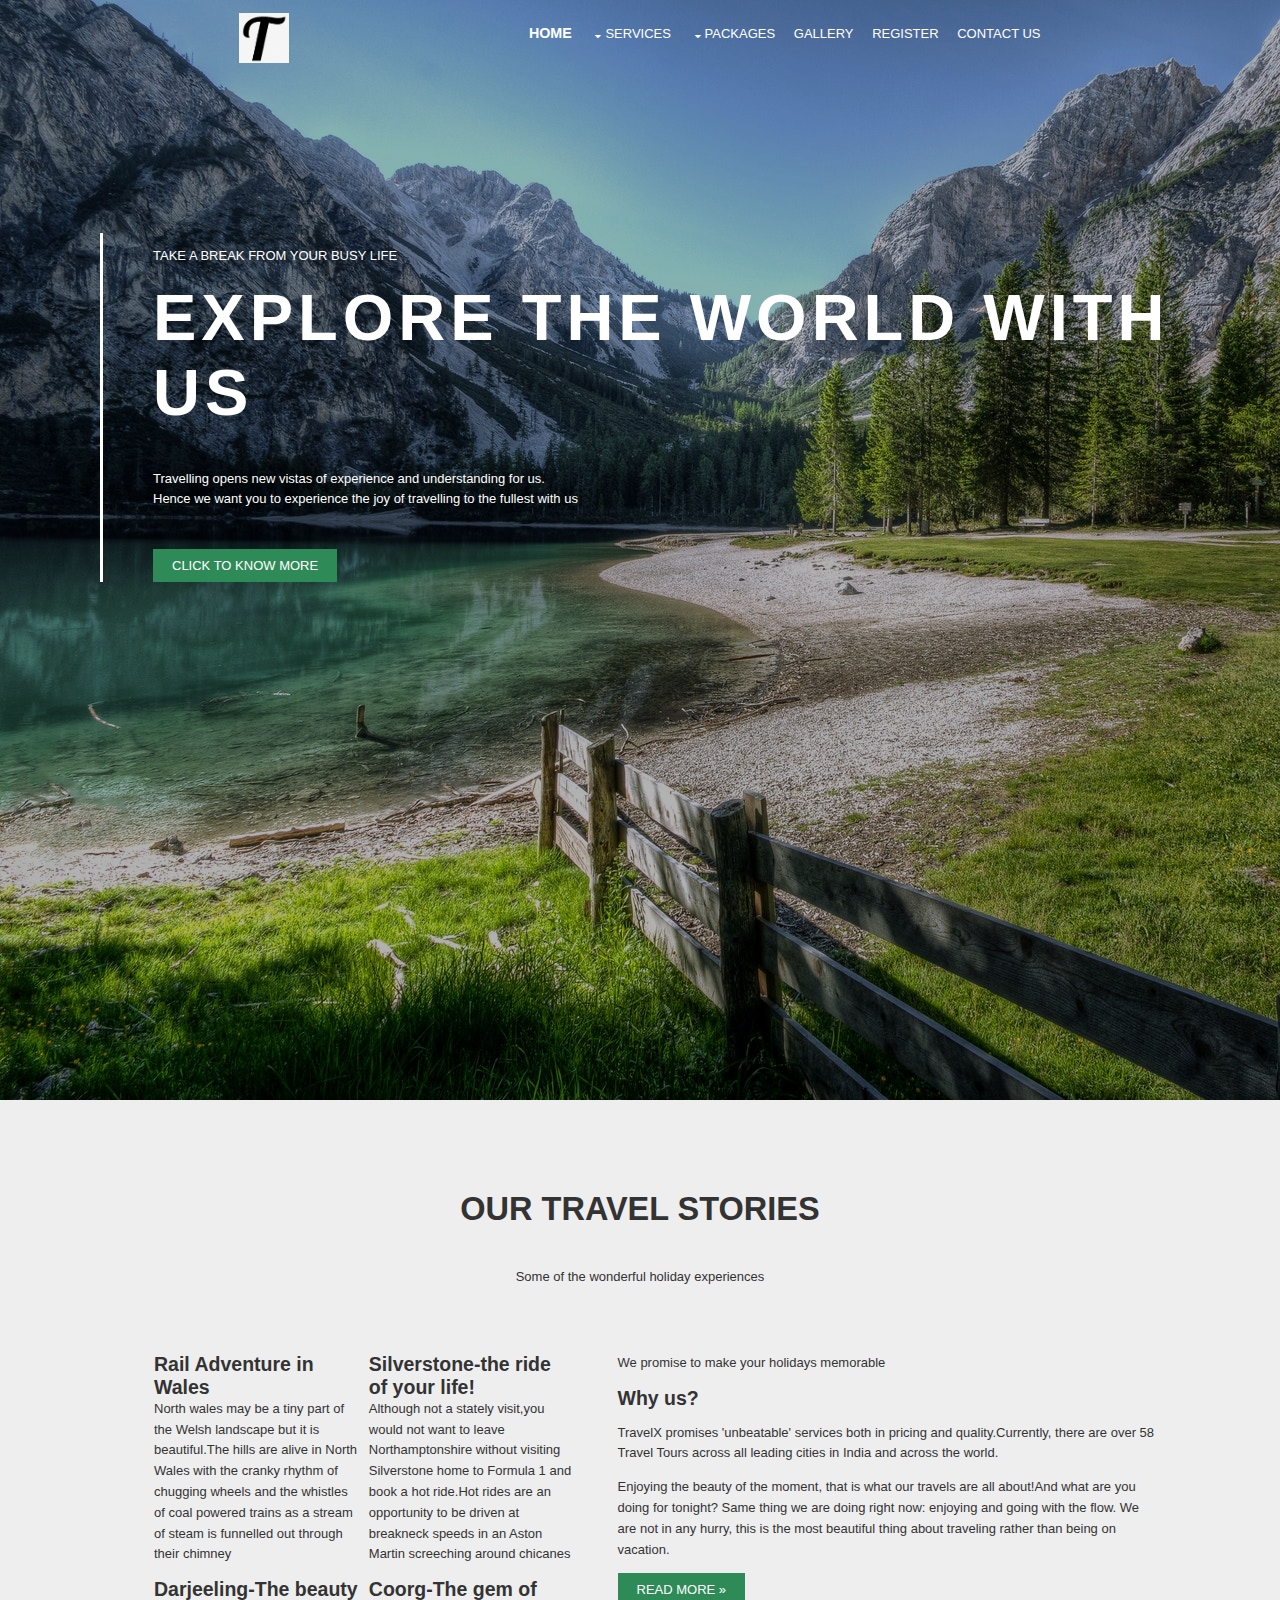
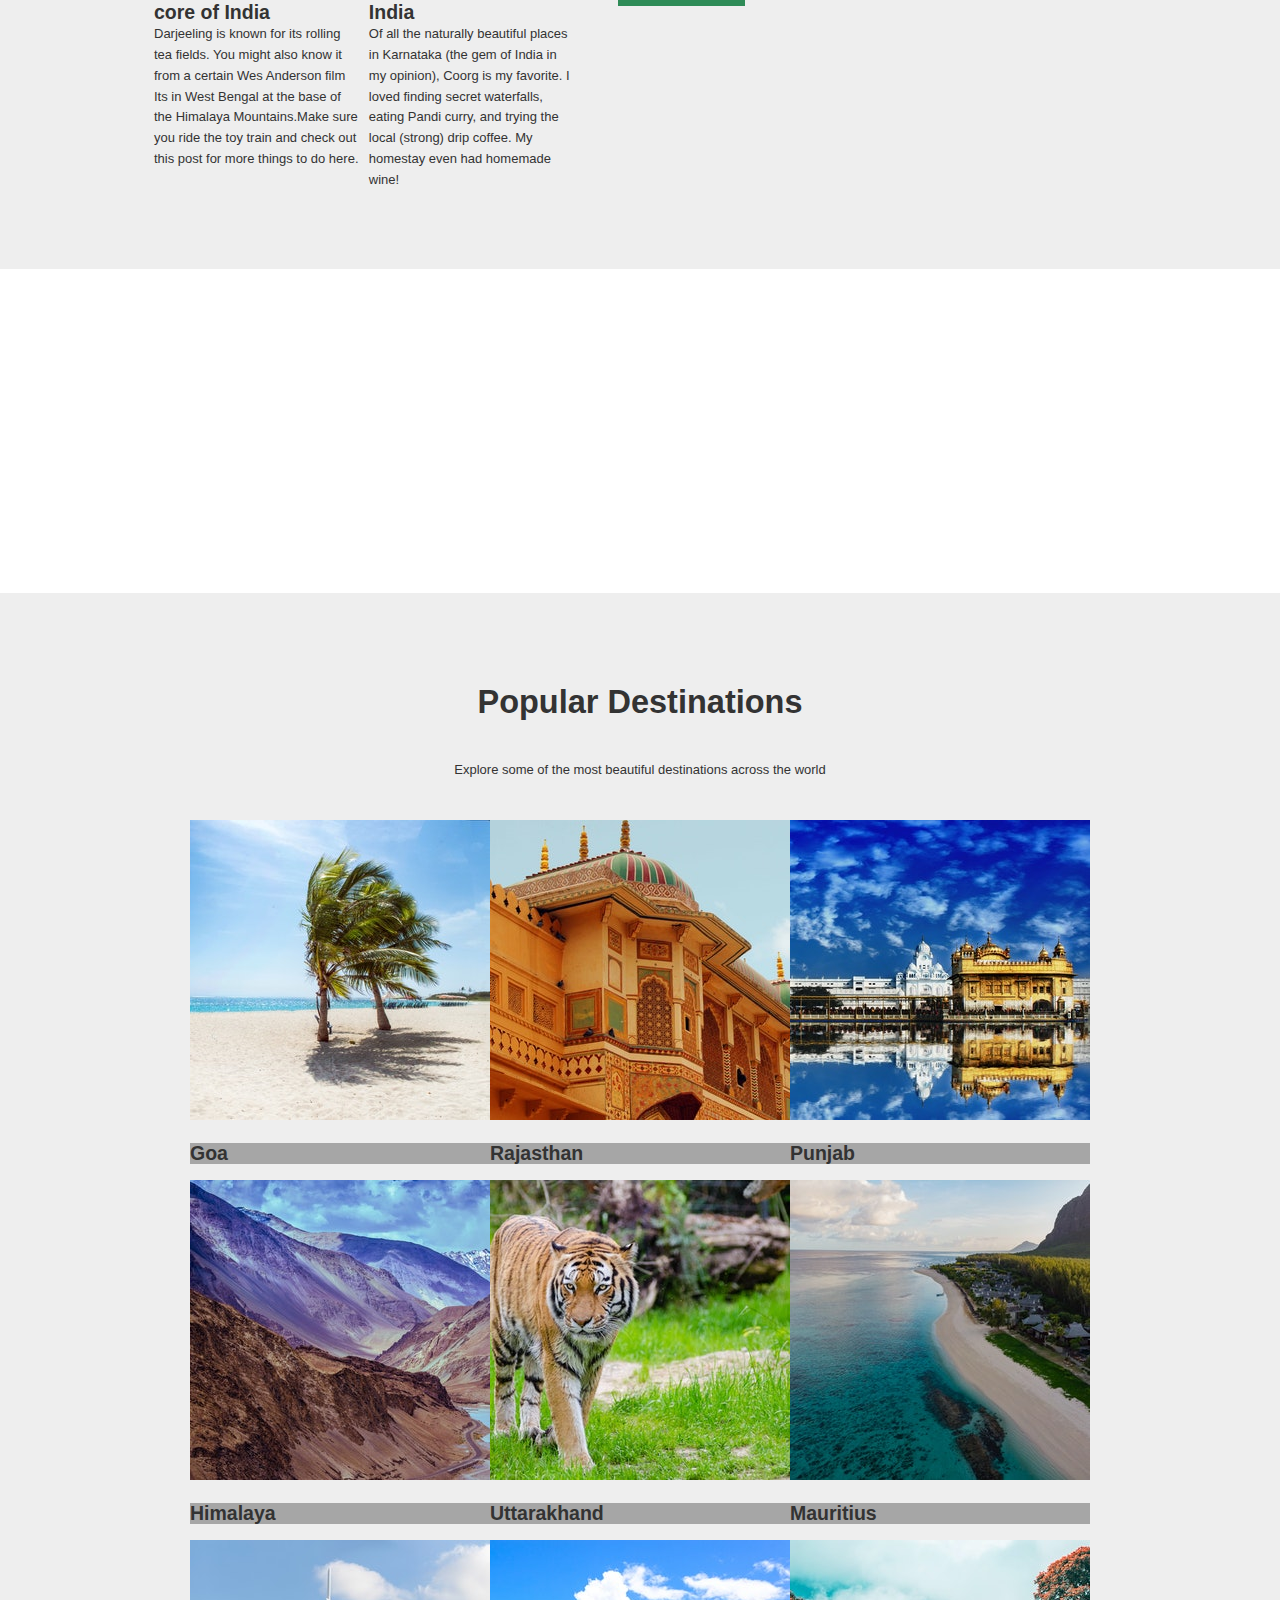
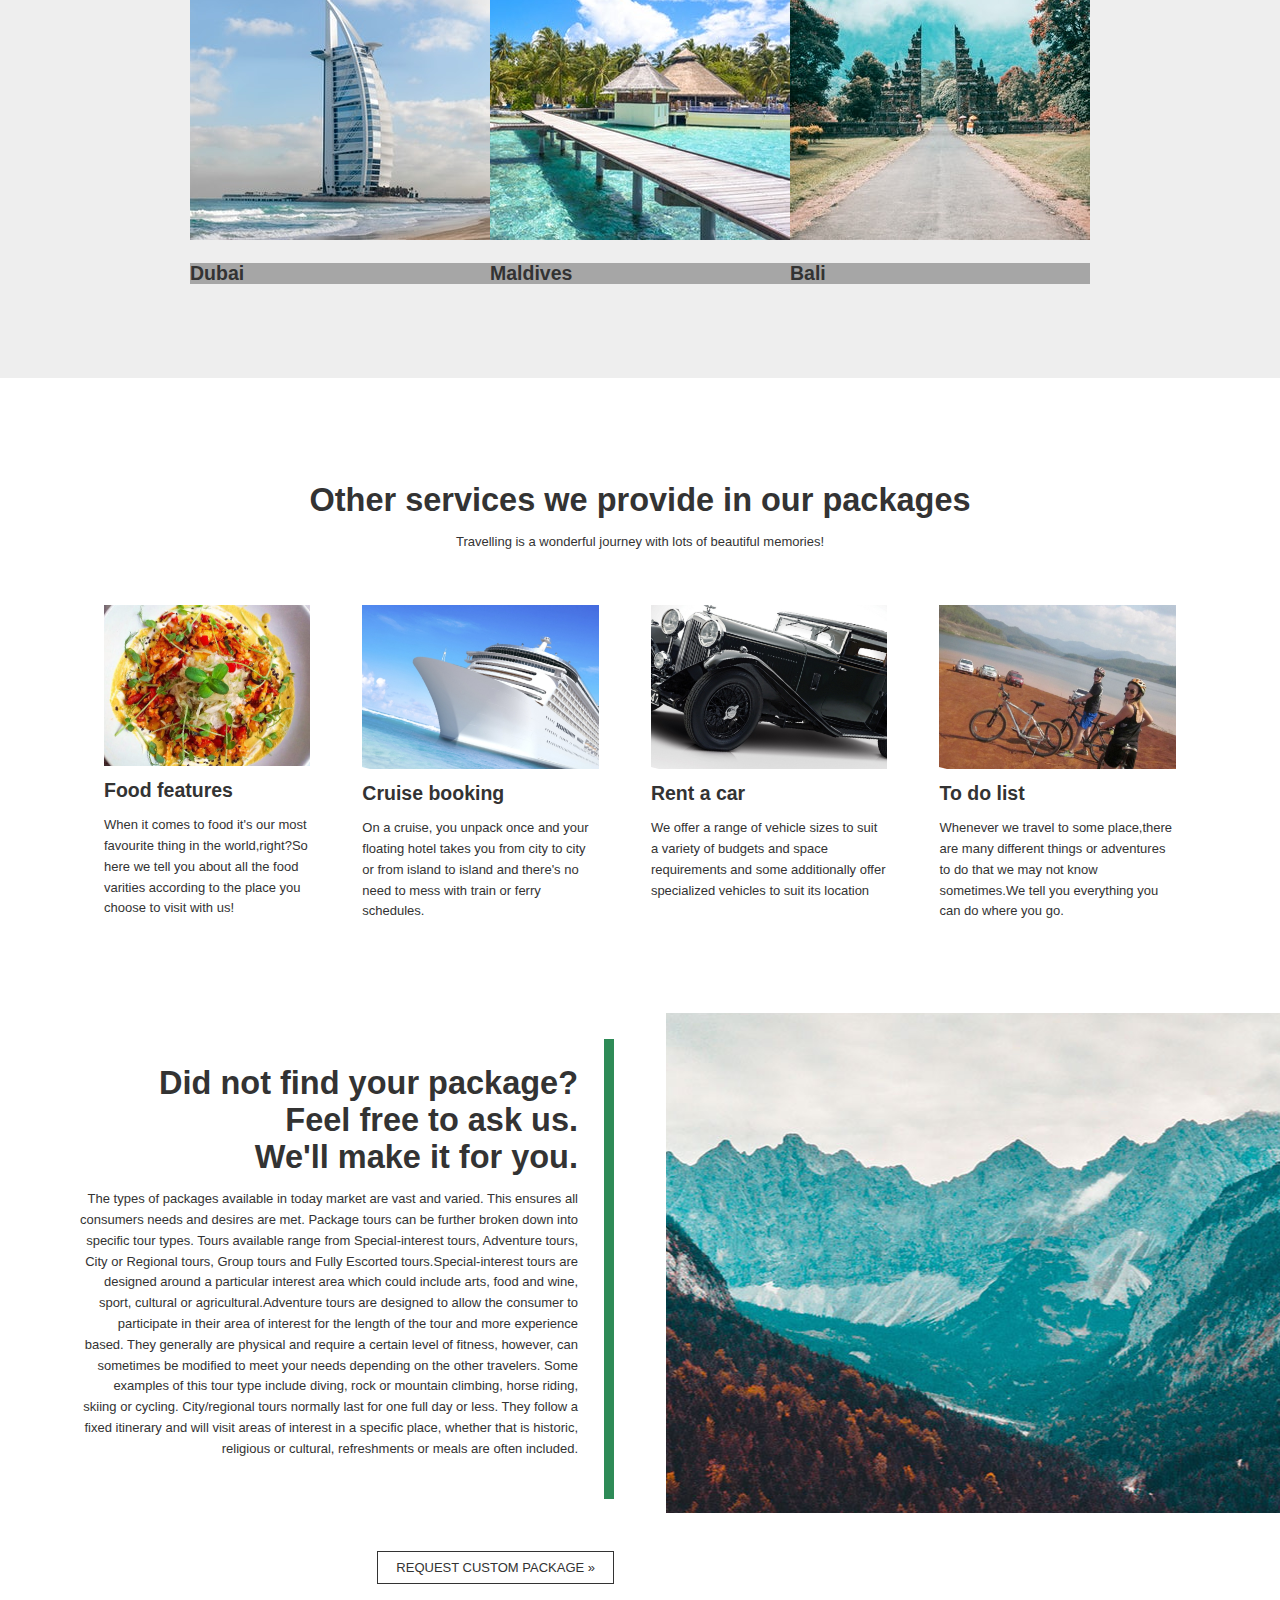
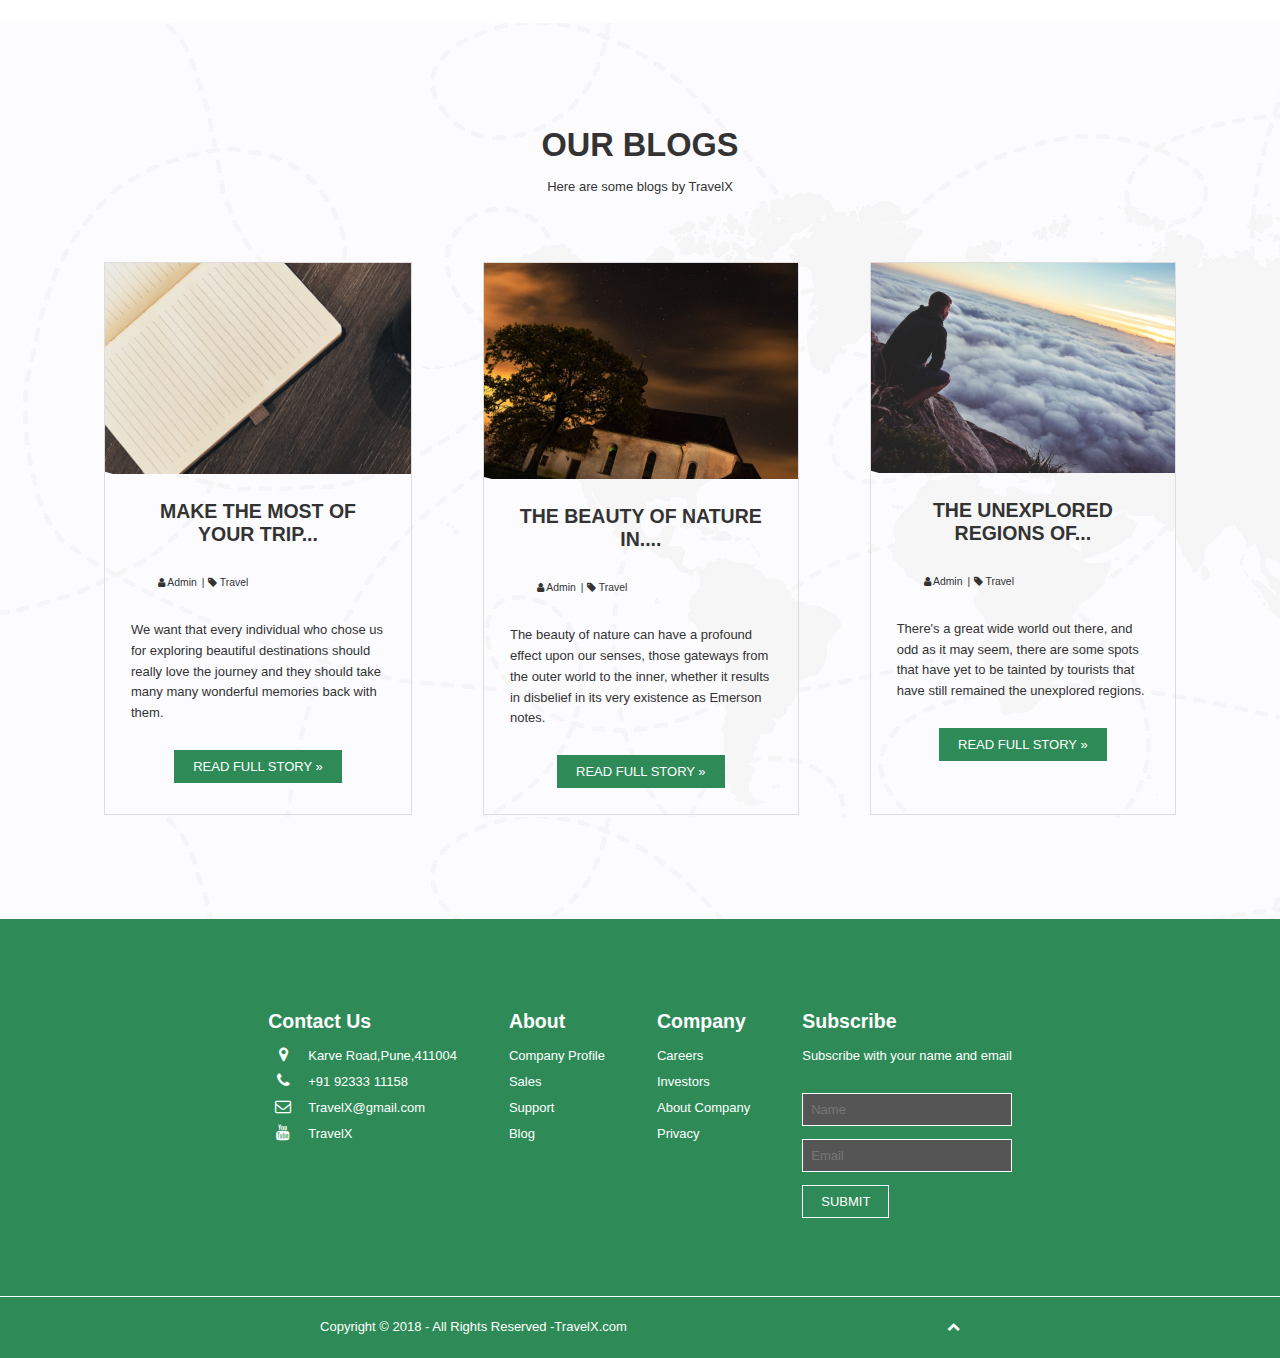
<file: travelx/index.html>
<!DOCTYPE html>
<html>
<head>
<meta name="viewport" content="width=device-width,initial-scale=1">
<title>TravelX</title>
<link rel="stylesheet" type="text/css" href="style.css">
<link rel="stylesheet" type="text/css" href="https://stackpath.bootstrapcdn.com/font-awesome/4.7.0/css/font-awesome.min.css">
</head>
<body id="myPage">
  <section class="wrapper" id="parallax-1">
     <div class="overlay">

       <header class="d-flex-r clear justify-content-space-between">
    <div class="my-1" id="logo"><img src="images/logoo.png"></div>
   <nav class="f1_right font-xs text-uppercase" id="main-navbar">
  <ul class="clear">
    <li class="active"><a href="index.html">Home</a></li>
    <li><a href="#" class="drop">Services</a>
       <ul>
         <li><a href="#">Flights</a></li>
         <li><a href="#">Hotels</a></li>
         <li><a href="#">Insurance</a></li>
       </ul>
     </li>
     <li><a href="#" class="drop">Packages</a>
     <ul>
          <li><a href="#">International tours</a></li>
          <li><a href="#">Group packages</a></li>
          <li><a href="#">Single packages</a></li>
      </ul>
      </li>
           <li><a href="xyz.html">Gallery</a></li>
           <li><a href="abc.html">Register</a></li>
           <li><a href="#">Contact us</a></li>
      </ul>
     </nav>
</header>
 <div id="banner-text" class="d-flex-c text-left">
   <article>
     <p class="my-1 text-uppercase font-xs">Take a break from your busy life</p>
     <h1 class="heading text-left text-uppercase text-bold font-x3 my-1">Explore The World With Us</h1>
     <p class="my-3 font-xs">Travelling opens new vistas of experience and understanding for us.<br>Hence we want you to experience the joy of travelling to the fullest with us</p>
     <footer><button class="btn" href="#">Click To Know More</button></footer>
</article>
  </div>
 </div>
</section>

<section class="wrapper text-dark bg-grey">
  <div class="d-flex-c container">

    <div class="text-center">
      <h6 class="heading text-uppercase my-1 font-x2">Our Travel Stories</h6>
      <p class="my-3">Some of the wonderful holiday experiences</p>
</div>

  <div>
   <div class="one_half" id="extra-text">
     <ul class="mx-2">

        <li class="one_half my-1">
          <article>
             <h6 class="heading font-x1"><a href="#">Rail Adventure in Wales</a></h6>
             <p class="nospace text-justify">North wales may be a tiny part of the Welsh landscape but it is beautiful.The hills are alive in North Wales with the cranky rhythm of chugging wheels and the whistles of coal powered trains as a stream of steam is funnelled out through their chimney</p>
          </article>
         </li>

  <li class="one_half my-1">
          <article>
             <h6 class="heading font-x1"><a href="#">Silverstone-the ride of your life!</a></h6>
             <p class="nospace text-justify">Although not a stately visit,you would not want to leave Northamptonshire without visiting Silverstone home to Formula 1 and book a hot ride.Hot rides are an opportunity to be driven at breakneck speeds in an Aston Martin screeching around chicanes</p>
          </article>
         </li>

  <li class="one_half">
          <article>
             <h6 class="heading font-x1"><a href="#">Darjeeling-The beauty core of India</a></h6>
             <p class="nospace text-justify">Darjeeling is known for its rolling tea fields. You might also know it from a certain Wes Anderson film

Its in West Bengal at the base of the Himalaya Mountains.Make sure you ride the toy train and check out this post for more things to do here.</p>
          </article>
         </li>

  <li class="one_half">
          <article>
             <h6 class="heading font-x1"><a href="#">Coorg-The gem of India</a></h6>
             <p class="nospace text-justify">Of all the naturally beautiful places in Karnataka (the gem of India in my opinion), Coorg is my favorite. I loved finding secret waterfalls, eating Pandi curry, and trying the local (strong) drip coffee. My homestay even had homemade wine!</p>
          </article>
         </li>

        </ul>
       </div>
          <div class="one_half my-1" id="main-text">
          <p class="font-xs my-1">We promise to make your holidays memorable</p>
          <h6 class="heading font-x1">Why us?</h6>
          <p class="text-justify"> TravelX promises 'unbeatable' services both in pricing and quality.Currently, there are over 58 Travel Tours across all leading cities in India and across the world.</p>
          <p class="my-1 text-justify">Enjoying the beauty of the moment, that is what our travels are all about!And what are you doing for tonight? Same thing we are doing right now: enjoying and going with the flow. We are not in any hurry, this is the most beautiful thing about traveling rather than being on vacation.</p>
           <footer><button class="btn">Read More &raquo;</button></footer>
        </div>
      </div>
     </div>
  </section>

    <section class="wrapper" id="parallax-2">
         <article class="d-flex-c container text-center">

           <div class="my-2">
             <h6 class="heading font-x2">Discover the world with us...</h6>
             <p>Travel all the wonderful destinations in the world with Travelx</p>
           </div>
           <button class="btn inverse">Get in touch &raquo;</button>
       </article>
    </section>

   <section class="wrapper text-dark bg-grey" id="destinations">
     <div class="container d-flex-c">

       <div class="text-center">
         <h6 class="heading my-1 font-x2">Popular Destinations</h6>
         <p class="my-3">Explore some of the most beautiful destinations across the world</p>
       </div>

   <ul class="d-flex-r nospace">

    <li>
        <img src="images/goa.jpg">
        <div class="overlay">
          <h2>Goa</h2>
         </div>
      </li>

    <li>
        <img src="images/rajasthan.jpg">
        <div class="overlay">
          <h2>Rajasthan</h2>
         </div>
      </li>

   <li>
        <img src="images/punjab.jpg">
        <div class="overlay">
          <h2>Punjab</h2>
        </div>
      </li>
     </ul>

<ul class="d-flex-r nospace">

    <li>
        <img src="images/himalaya.jpg">
        <div class="overlay">
          <h2>Himalaya</h2>
        </div>
      </li>

    <li>
        <img src="images/uttarakhand.jpg">
        <div class="overlay">
          <h2>Uttarakhand</h2>
        </div>
      </li>

    <li>
        <img src="images/mauritius.jpg">
        <div class="overlay">
          <h2>Mauritius</h2>
        </div>
      </li>
     </ul>

<ul class="d-flex-r nospace">

        <li>
        <img src="images/dubai.jpg">
        <div class="overlay">
          <h2>Dubai</h2>
        </div>
    </li>

    <li>
        <img src="images/maldives.jpg">
        <div class="overlay">
          <h2>Maldives</h2>
        </div>
      </li>

      <li>
        <img src="images/bali.jpg">
        <div class="overlay">
          <h2>Bali</h2>
        </div>
      </li>
   </ul>

  </div>
   </section>

  <section class="wrapper text-dark" id="other-issues">
    <div class="d-flex-c container">

    <div class="text-center my-2">
      <h6 class="heading font-x2">Other services we provide in our packages</h6>
      <p>Travelling is a wonderful journey with lots of beautiful memories!</p>
  </div>

   <div class="d-flex-r">
    <article class="hover2 mx-2">
      <a href="#"><figure class="my-1"><img src="images/fff.jpg"></figure></a>
      <h3 class="heading font-x1">Food features</h3>
       <p class="text-justify">When it comes to food it's our most favourite thing in the world,right?So here we tell you about all the food varities according to the place you choose to visit with us!</p>
    </article>

    <article class="hover2 mx-2">
      <a href="#"><figure class="my-1"><img src="images/cruise.jpg"></figure></a>
      <h3 class="heading font-x1">Cruise booking</h3>
       <p class="text-justify">On a cruise, you unpack once and your floating hotel takes you from city to city or from island to island and there's no need to mess with train or ferry schedules.</p>
    </article>

  <article class="hover2 mx-2">
      <a href="#"><figure class="my-1"><img src="images/car.jpg"></figure></a>
      <h3 class="heading font-x1">Rent a car</h3>
       <p class="text-justify">We offer a range of vehicle sizes to suit a variety of budgets and space requirements and some additionally offer specialized vehicles to suit its location</p>
    </article>

   <article class="hover2 mx-2">
      <a href="#"><figure class="my-1"><img src="images/to-do.jpg"></figure></a>
      <h3 class="heading font-x1">To do list</h3>
       <p class="text-justify">Whenever we travel to some place,there are many different things or adventures to do that we may not know sometimes.We tell you everything you can do where you go.</p>
    </article>
   </div>

  </div>
 </section>

  <section class="wrapper" id="customize-package">
   <div class="d-flex-r">

     <div class="one_half text-dark text-right mx-2">
       <div class="border-right m-2 p-2">
         <h6 class="font-x2 heading">Did not find your package?<br>Feel free to ask us.<br>We'll make it for you.</h6>
          <p class="text-justify">The types of packages available in today market are vast and varied. This ensures all consumers needs and desires are met. Package tours can be further broken down into specific tour types. Tours available range from Special-interest tours, Adventure tours, City or Regional tours, Group tours and Fully Escorted tours.Special-interest tours are designed around a particular interest area which could include arts, food and wine, sport, cultural or agricultural.Adventure tours are designed to allow the consumer to participate in their area of interest for the length of the tour and more experience based. They generally are physical and require a certain level of fitness, however, can sometimes be modified to meet your needs depending on the other travelers. Some examples of this tour type include diving, rock or mountain climbing, horse riding, skiing or cycling.
City/regional tours normally last for one full day or less. They follow a fixed itinerary and will visit areas of interest in a specific place, whether that is historic, religious or cultural, refreshments or meals are often included.</p>
     </div>
      <p><button class="btn inverse m-2">Request custom package &raquo;</button></p>
    </div>

   <div class="one_half" id="fixed-1"></div>
  </div>
 </section>

  <section class="wrapper text-dark" id="our-blog">
    <div class="d-flex-c container">

      <div class="text-center my-2">
        <h6 class="heading font-x2 text-uppercase">Our blogs</h6>
         <p>Here are some blogs by TravelX</p>
      </div>

     <div class="d-flex-r">

     <article class="hover2 m-2">
       <figure><a href="#"><img src="images/b-1.jpg"></a></figure>
        <h3 class="m-2 text-center heading font-x1 text-uppercase">Make the most of your trip...</h3>
        <ul class="meta m-1">
          <li><i class="fa fa-user"></i> <a href="#">Admin</a></li>
          <li><i class="fa fa-tag"></i> <a href="#">Travel</a></li>
        </ul>
      <p class="m-2 text-justify">We want that every individual who chose us for exploring beautiful destinations should really love the journey and they should take many many wonderful memories back with them.</p>
      <footer class="m-2 text-center"><button class="btn">Read full story &raquo;</button></footer>
       </article>


     <article class="hover2 m-2">
       <figure><a href="#"><img src="images/b-3.jpg"></a></figure>
        <h3 class="m-2 text-center heading font-x1 text-uppercase">The beauty of nature in....</h3>
        <ul class="meta m-1">
          <li><i class="fa fa-user"></i> <a href="#">Admin</a></li>
          <li><i class="fa fa-tag"></i> <a href="#">Travel</a></li>
        </ul>
      <p class="m-2 text-justify"> The beauty of nature can have a profound effect upon our senses, those gateways from the outer world to the inner, whether it results in disbelief in its very existence as Emerson notes.</p>
      <footer class="m-2 text-center"><button class="btn">Read full story &raquo;</button></footer>
       </article>



     <article class="hover2 m-2">
       <figure><a href="#"><img src="images/b-2.jpg"></a></figure>
        <h3 class="m-2 text-center heading font-x1 text-uppercase">The unexplored regions of...</h3>
        <ul class="meta m-1">
          <li><i class="fa fa-user"></i> <a href="#">Admin</a></li>
          <li><i class="fa fa-tag"></i> <a href="#">Travel</a></li>
        </ul>
      <p class="m-2 text-justify">There's a great wide world out there, and odd as it may seem, there are some spots that have yet to be tainted by tourists that have still remained the unexplored regions.</p>
      <footer class="m-2 text-center"><button class="btn">Read full story &raquo;</button></footer>
       </article>

     </div>
  </div>
 </section>

   <!--Footer-->
   <div class="wrapper bg-green">
     <footer class="d-flex-r clear container text-white" id="main-footer">

       <div class="mx-2">
         <h6 class="heading font-x1 my-1">Contact Us</h6>
         <ul class="nospace linkedlist contact">
            <li><i class="fa fa-map-marker"></i>
              <address>Karve Road,Pune,411004</address>
            </li>
            <li><i class="fa fa-phone"></i>+91 92333 11158</li>
            <li><i class="fa fa-envelope-o"></i>TravelX@gmail.com</li>
              <li><a class="text-white"><i class="fa fa-youtube"></i>TravelX</a></li>
         </ul>
       </div>

       <div class="mx-2">
         <h6 class="heading my-1 font-x1">About</h6>
         <ul class="nospace linkedlist">
            <li><a href="#">Company Profile</a></li>
            <li><a href="#">Sales</a></li>
            <li><a href="#">Support</a></li>
            <li><a href="#">Blog</a></li>
        </ul>
       </div>

       <div class="mx-2" id="company">
         <h6 class="heading my-1 font-x1">Company</h6>
         <ul class="nospace linkedlist">
            <li><a href="#">Careers</a></li>
            <li><a href="#">Investors</a></li>
            <li><a href="#">About Company</a></li>
            <li><a href="#">Privacy</a></li>
        </ul>
       </div>

       <div class="mx-2" id="subscribe">
         <h6 class="heading my-1 font-x1">Subscribe</h6>
         <p class="my-1">Subscribe with your name and email</p>
         <form method="post" action="#">
         <fieldset>
             <input type="text" class="my-1" placeholder="Name">
             <input type="email" class="my-1" placeholder="Email">
             <button class="btn">Submit</button>
         </fieldset>
        </form>
       </div>

      </footer>
      <div class="d-flex-r clear justify-content-space-between" id="copyright">
       <p class="d-flex-r">Copyright &copy; 2018 - All Rights Reserved -<a href="#">TravelX.com</a></p>

       <a href="#myPage id="backtotop"><i class="fa fa-chevron-up"></i></a>

      </div>
    </div>

</body>
</html>
</file>
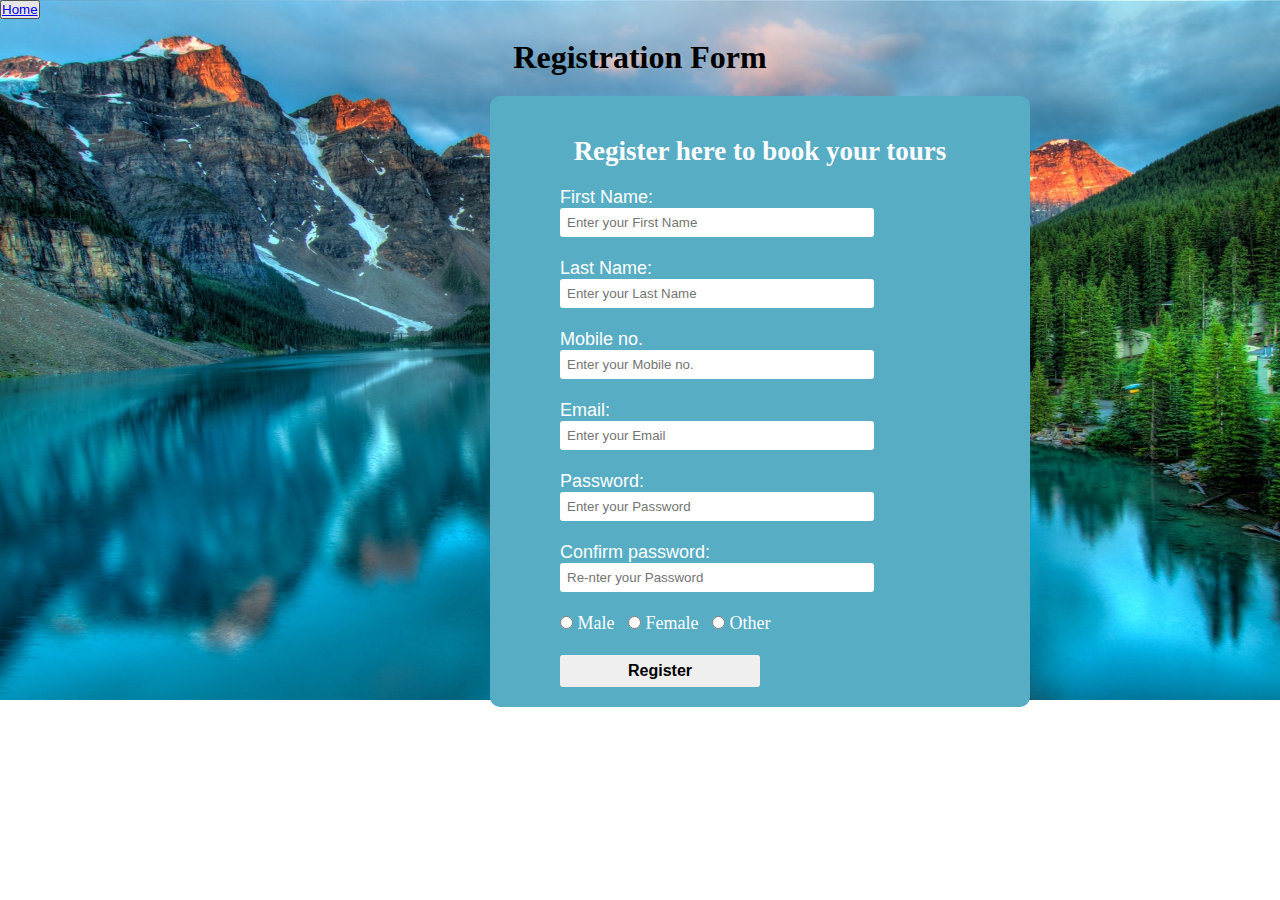
<file: travelx/abc.html>
<!DOCTYPE html>
<html>
<head>
<title>TravelX-Registration</title>
<link rel="stylesheet" type="text/css" href="style1.css"/>
</head>
<body>

 <button class="mx-2"><a href="index.html">Home</a></button>

    <h1>Registration Form</h1>
    <div class="register">
      <h2>Register here to book your tours</h2>
    <form method="post" id="register" action="#">
       <label>First Name:</label><br>
         <input type="text" name="Fname" id="name" placeholder="Enter your First Name"><br><br>
       <label>Last Name:</label><br>
         <input type="text" name="Lname" id="name" placeholder="Enter your Last Name"><br><br>
       <label>Mobile no.</label><br>
         <input type="number" name="MNum" id="num" placeholder="Enter your Mobile no."><br><br>
       <label>Email:</label><br>
           <input type="email" name="email" id="name" placeholder="Enter your Email"><br><br>
       <label>Password:</label><br>
           <input type="password" name="pass" id="name" placeholder="Enter your Password"><br><br>
       <label>Confirm password:</label><br>
             <input type="password" name="pass" id="name" placeholder="Re-nter your Password"><br><br>
       <input type="radio" name="male" id="male"><span id="male">&nbsp;Male</span>&nbsp;&nbsp;
       <input type="radio" name="male" id="male"><span id="male">&nbsp;Female</span>&nbsp;&nbsp;
       <input type="radio" name="male" id="male"><span id="male">&nbsp;Other</span>&nbsp;&nbsp;<br><br>
       <input type="submit" value="Register" id="sub">
    </form>
  </div>

</body>
</html>
</file>
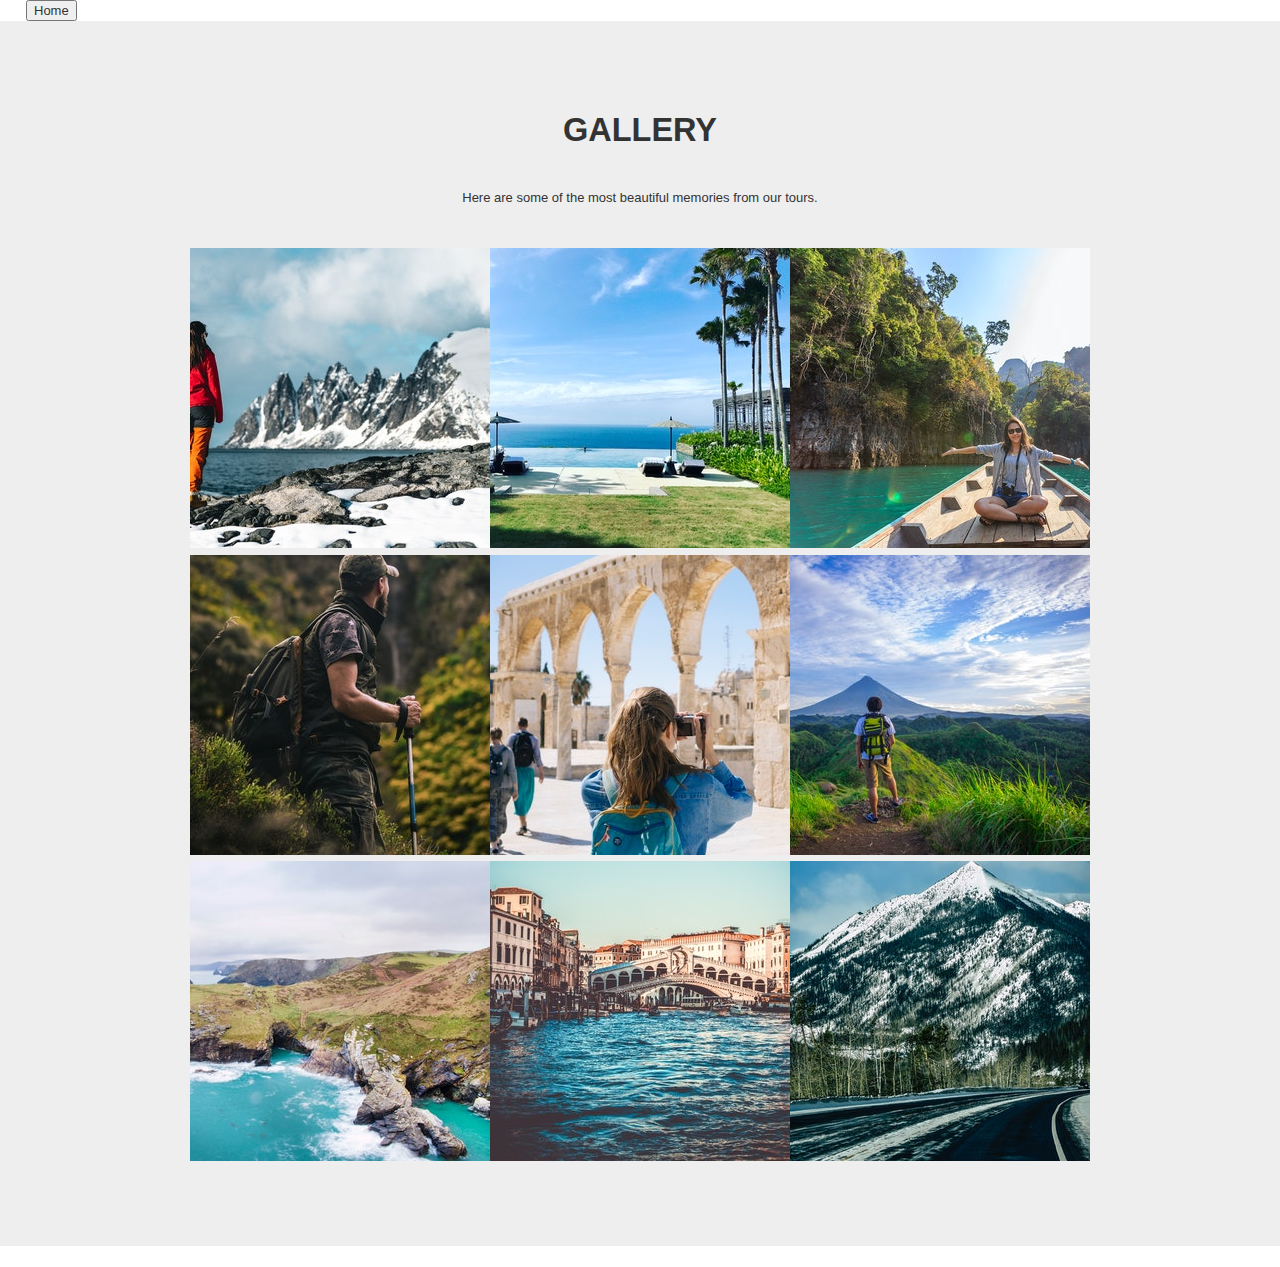
<file: travelx/xyz.html>
<!DOCTYPE html>
<html>
<head>
<meta name="viewport" content="width=device-width,initial-scale=1">
<title>TravelX-Gallery</title>
<link rel="stylesheet" type="text/css" href="style.css"/>
<link rel="stylesheet" type="text/css" href="https://stackpath.bootstrapcdn.com/font-awesome/4.7.0/css/font-awesome.min.css">
</head>
<body id="myPage">

 <button class="mx-2"><a href="index.html">Home</a></button>

 <section class="wrapper text-dark bg-grey" id="gallery">
     <div class="container d-flex-c">

       <div class="text-center">
         <h6 class="heading my-1 font-x2">GALLERY</h6>
         <p class="my-3">Here are some of the most beautiful memories from our tours.</p>
       </div>

   <ul class="d-flex-r nospace">

    <li>
        <img src="images/t.jpg">
        <div class="overlay">
         </div>
      </li>

    <li>
        <img src="images/u.jpg">
        <div class="overlay">
         </div>
      </li>

   <li>
        <img src="images/p.jpg">
        <div class="overlay">
        </div>
      </li>

     </ul>

<ul class="d-flex-r nospace">

     <li>
        <img src="images/s.jpg">
        <div class="overlay">
        </div>
    </li>

 <li>
        <img src="images/e.jpg">
        <div class="overlay">
        </div>
      </li>

 <li>
        <img src="images/n.jpg">
        <div class="overlay">
        </div>
      </li>

     </ul>

<ul class="d-flex-r nospace">

     <li>
        <img src="images/d.jpg">
         <div class="overlay">
       </div>
      </li>

 <li>
        <img src="images/h.jpg">
        <div class="overlay">
        </div>
      </li>

 <li>
        <img src="images/y.jpg">
        <div class="overlay">
        </div>
      </li>
   </ul>

  </div>
   </section>

</body>
</html>>
</file>
<file: travelx/style.css>
@import url(https://fonts.googleapis.com/
  css?family=Merriweather+Sans|Poppins');

.font-xs{font-size: 1rem;}
.font-x1{font-size: 1.5rem;}
.font-x2{font-size: 2.5rem;}
.font-x3{font-size: 5rem;}

.heading{
   font-family: Poppins,sans-serif;
   margin:0;
   line-height: normal;
}

.nospace{margin: 0;padding: 0; list-style: none;}

.m-1{margin: 1rem;}
.m-2{margin: 2rem;}

.my-1{margin-top: 1rem;margin-bottom: 1rem;}
.my-2{margin-top: 2rem;margin-bottom: 2rem;}
.my-3{margin-top: 3rem;margin-bottom: 3rem;}
.my-4{margin-top: 4rem;margin-bottom: 4rem;}

.mx-1{margin-left: 1rem;margin-right: 1rem;}
.mx-2{margin-left: 2rem;margin-right: 2rem;}
.mx-3{margin-left: 3rem;margin-right: 3rem;}
.mx-4{margin-left: 4rem;margin-right: 4rem;}

.p-1{padding: 1rem;}
.p-2{padding: 2rem;}

article,figure,section{display: block;margin: 0;padding: 0;}

img{
     width: auto;
     max-width: 100%;
     height: auto;
     margin: 0;
     border: none;
}

html{overflow-x: hidden;overflow-y: scroll;}

html,body{
   color: #FFF;
   font-size: 13px;
   margin: 0;
   padding: 0;
   line-height: 1.6em;
   font-family: 'Merriweather Sans',sans-serif;
}

h1{letter-spacing: 5px;}

*, *::before, *::after{box-sizing: border-box;}

*, *::before, *::after, *:hover{transition: all 0.3s ease-in-out;}

a{
   outline:none;
   text-decoration: none;
   color: #333;
   cursor: pointer;
}

a:hover{font-weight: bold;}

.d-flex-c{
    display: flex;
    margin: 0 auto;
    flex-direction: column;    
}

.d-flex-r{
    display: flex !important;
    margin: 0 auto;
    flex-direction: row;
    justify-content: center;
}

.justify-content-space-between{
    justify-content: space-between;
}
.wrapper{
     display: block;
     width: 100%;
     margin: 0;
     padding: 0;
     text-align: left;
     word-wrap: break-word;
}

.container{padding: 6rem;}

.bg-grey{background-color: #EEE;}
.bg-green{background-color: #2E8B57;}

.btn{
    display:inline-block;
    padding: 8px 18px;
    text-transform: uppercase;
    border: 1px solid;
    cursor: pointer;
}

.btn, .btn.inverse:hover{
    color: #FFF;
    background-color: #2E8B57;
    border-color: #2E8B57;
}

.btn:hover, .btn.inverse{
     color: inherit;
     background-color: transparent;
     border-color: inherit;
}

.clear{display: block;}
.clear::before, .clear::after{display: table;content: "";}

.text-center{text-align: center;}
.text-right{text-align: right;}
.text-left{text-align: left;}
.text-uppercase{text-transform: uppercase;}
.text-bold{font-weight:600;}
.text-white{color: #FFF;}
.text-dark{color: #333;}

.f1_left{float: left;}
.f1_right{float: right;}

#parallax-1{
    background: url(images/a.jpg) fixed no-repeat;
    min-height: 1100px; 
   
}

#parallax-1 .overlay{min-height: 1100px;}

.overlay{
  position: relative;
  z-index: 1;
  background-color: rgba(0,0,0,0.3) !important;
}

#logo img{height: 50px;}
nav ul,nav ol{margin: 0;padding: 0;list-style: none;}

#main-navbar{line-height: normal;}
#main-navbar li{
      display: inline-block;
      position: relative;
      margin: 0 15px 0 0;
      padding: 0;
}

#main-navbar li:last-child{margin-right: 0;}
#main-navbar li a{display: block;padding: 25px 0;color: inherit;}
#main-navbar li li{width:100%; margin: 0;}
#main-navbar li li:hover > a{color: #FFF; background-color: #2E8B57;}
#main-navbar .drop{padding-left: 15px;}
#main-navbar ul ul{
   z-index: 9999;
   position: absolute;
   width:180px;
   text-transform: none;
   visibility: hidden;
   opacity: 0;
}

#main-navbar li li a,#main-navbar li li .drop{
   display: block;
   margin: 0;
   padding: 10px 15px;
}

#main-navbar ul li:hover > ul{
  visibility: visible;
  opacity: 1;
}

#main-navbar li li .drop::after{top: 15px; left: 5px;}
#main-navbar .drop::after, #main-navbar li li .drop::after{
  content: "\f0d7";
  position: absolute;
  font-family: "FontAwesome";
  font-size: 10px;
  line-height: 10px;
}

#main-navbar .active a,#main-navbar a:hover,#main-navbar li:hover > a{
   color: #FFF;
   font-size: 1.1rem;
   font-weight: 600;
   background-color: inherit;
}

#main-navbar .drop::after{
   top: 30px;
   left: 5px;
}

#main-navbar ul ul ul{
   left: 180px;
   top: 0;
}

#banner-text{
   position:relative;
   top: 150px;
   margin-left: 100px;
   border-left: 3px solid white;
   padding-left: 50px;
}

.one_half{
    display: inline-block;
    float: left;
    list-style: none;
    width :48%;
}

#extra-text article{
    margin-left: 10px;
}

#parallax-2{background: url(images/bg-4.jpg) fixed no-repeat;}

#destinations ul li{
    max-width: 300px;
}

#gallery ul li{
    max-width: 300px;
}

.hover2 figure img{
   transform: rotate(15deg) scale(1.4);
   transition: 0.3s ease-in-out;
} 

.hover2 figure:hover img{
   transform: rotate(0) scale(1);
}

figure{background: #FFF;overflow: hidden;}

#customize-package .border-right{border-right: 10px solid #2E8B57;}
#customize-package #fixed-1{
   background: url(images/b.jpg) no-repeat;
   height: 500px;
   background-position: center;
}

#our-blog{background: url(images/bg-world.png);}
#our-blog .meta li{display: inline-block;font-size: 0.8rem;}
#our-blog .meta li::after{margin-left: 5px;content: "|";}
#our-blog .meta li:last-child::after{margin-left: 0;content: "";}
#our-blog article:not(:first-child){margin-left: 4%;}
#our-blog article{
    border: 1px solid #DDD;
}
#our-blog article:hover{
    box-shadow: 0 20px 80px 0 rgba(0,0,0,0.5);
}

#main-footer{border-bottom: 1px solid white;}
#main-footer .linkedlist li{margin-bottom: 5px;}
#main-footer .linkedlist li:last-child{
       margin: 0;
       border: none;
       padding: 0;
}

#main-footer .contact.linkedlist li, #main-footer .contact.linkedlist li:last-child{
       position: relative;
       padding-left: 40px;
}

#main-footer .contact li i{
       display: block;
       position: absolute;
       top: 0;
       left: 0;
       width: 30px;
       font-size: 16px;
       text-align: center;
}

#main-footer input, #main-footer button{
       border: 1px solid white;
}

#main-footer input{
   width: 100%;
   padding: 8px;
   color: #FFF;
   background-color: #555;
}

#main-footer .linkedlist li{border-color: rgba(255,255,255,0.2);}
#main-footer ul li a{color: #FFF;}
#main-footer input:focus{border-color: #57ADC4;}

address{
   display: block;
   margin: 0;
   padding: 0;
   font-style: normal;
   font-weight: normal;
}

form, fieldset{margin: 0;padding: 0;border: none;}
input, button{
    display: block;
    resize: none;
    outline: none;
    color: inherit;
    font-size: inherit;
    font-family: inherit;
    vertical-align: middle;
}

#copyright{padding: 20px 0;}
#copyright a{color: white;}
#copyright *{margin: 0; padding: 0;}

#backtotop{
   color: #FFF;
   background-color: #57ADC4;
   z-index: 999;
   display: inline-block;
   position: fixed;
   bottom: 20px;
   right: 20px;
   width: 36px;
   height: 36px;
   line-height: 36px;
   font-size: 1rem;
   text-align: center;
   opacity: 0.3;
}

#backtotop i{
    display: block;
    width: 100%;
    height: 100%;
    line-height: inherit;
}

#backtotop:hover{opacity: 1;}

@media screen and (max-width: 1050px){
    #main-navbar .active a, #main-navbar a:hover, #main-navbar li:hover > a{
       font-size: 1rem;   
     }
       
   .font-xs{font-size: 0.9rem;}
   .font-x1{font-size: 1.2rem;}
   .font-x2{font-size: 2rem;}
   .font-x3{font-size: 4rem;}

   .container{padding: 5rem;}
  }

@media screen and (max-width: 900px){
   #header #logo{margin:0;}  
   #main-navbar .active a, #main-navbar a:hover, #main-navbar li:hover > a{
       font-size: 0.9rem;   
     }
       
   .font-xs{font-size: 0.8rem;}
   .font-x1{font-size: 1.1rem;}
   .font-x2{font-size: 1.8rem;}
   .font-x3{font-size: 3.2rem;}

   .container{padding: 4rem;}
  }

@media screen and (max-width: 750px){
   .container{padding: 3rem;}

  #destinations .d-flex-r,
  #other-issues .d-flex-r,
  #customize-package .d-flex-r,
  #our-blog .d-flex-r{
     flex-direction: column !important;
     max-width: max-content;
     align-self: center;
  }
   .one_half{width: 85vw !important;}

   #extra-text{display: none;}

   #main-footer #company{display: none;}

   .font-xs{font-size: 0.7rem;}
   .font-x1{font-size: 0.9rem;}
   .font-x2{font-size: 1.5rem;}
   .font-x3{font-size: 3rem;}
}

@media screen and (max-width: 650px){
    .container{padding: 2rem !important;}
    .font-x2{font-size: 1.6rem;}
    #main-footer #subscribe{display: none;}
}
</file>
<file: travelx/style1.css>
*{
   margin:0;
   padding: 0;
}

body{
   background-image: url(images/w.jpg);
   background-size: 100% 700px;
   background-repeat: no-repeat;
}

h1{
   text-align:center;
   padding: 20px;
}

h2{
   text-align:center;
   padding: 20px;
}

.register{
    background:#57ADC4;
    width: 500px;
    margin: 0px 0px 0px 490px;
    color: white;
    font-size: 18px;
    padding: 20px;
    border-radius: 10px;
}

#register{
    margin-left: 50px;
}

label{
    color: white;
    font-family: sans-serif;
    font-size: 18px;
}

#name{
     width: 300px;
     border: none;
     border-radius: 3px;
     outline: 0;
     padding: 7px;
}

#num{
     width: 300px;
     padding: 7px;
     border: none;
     border-radius: 3px;
     outline: 0;
}

#sub{
     width: 200px;
     padding: 7px;
     font-size: 16px;
     font-family: sans-serif;
     font-weight: 600;
     border: none;
     border-radius: 3px;
     outline: 0;
}
</file>
